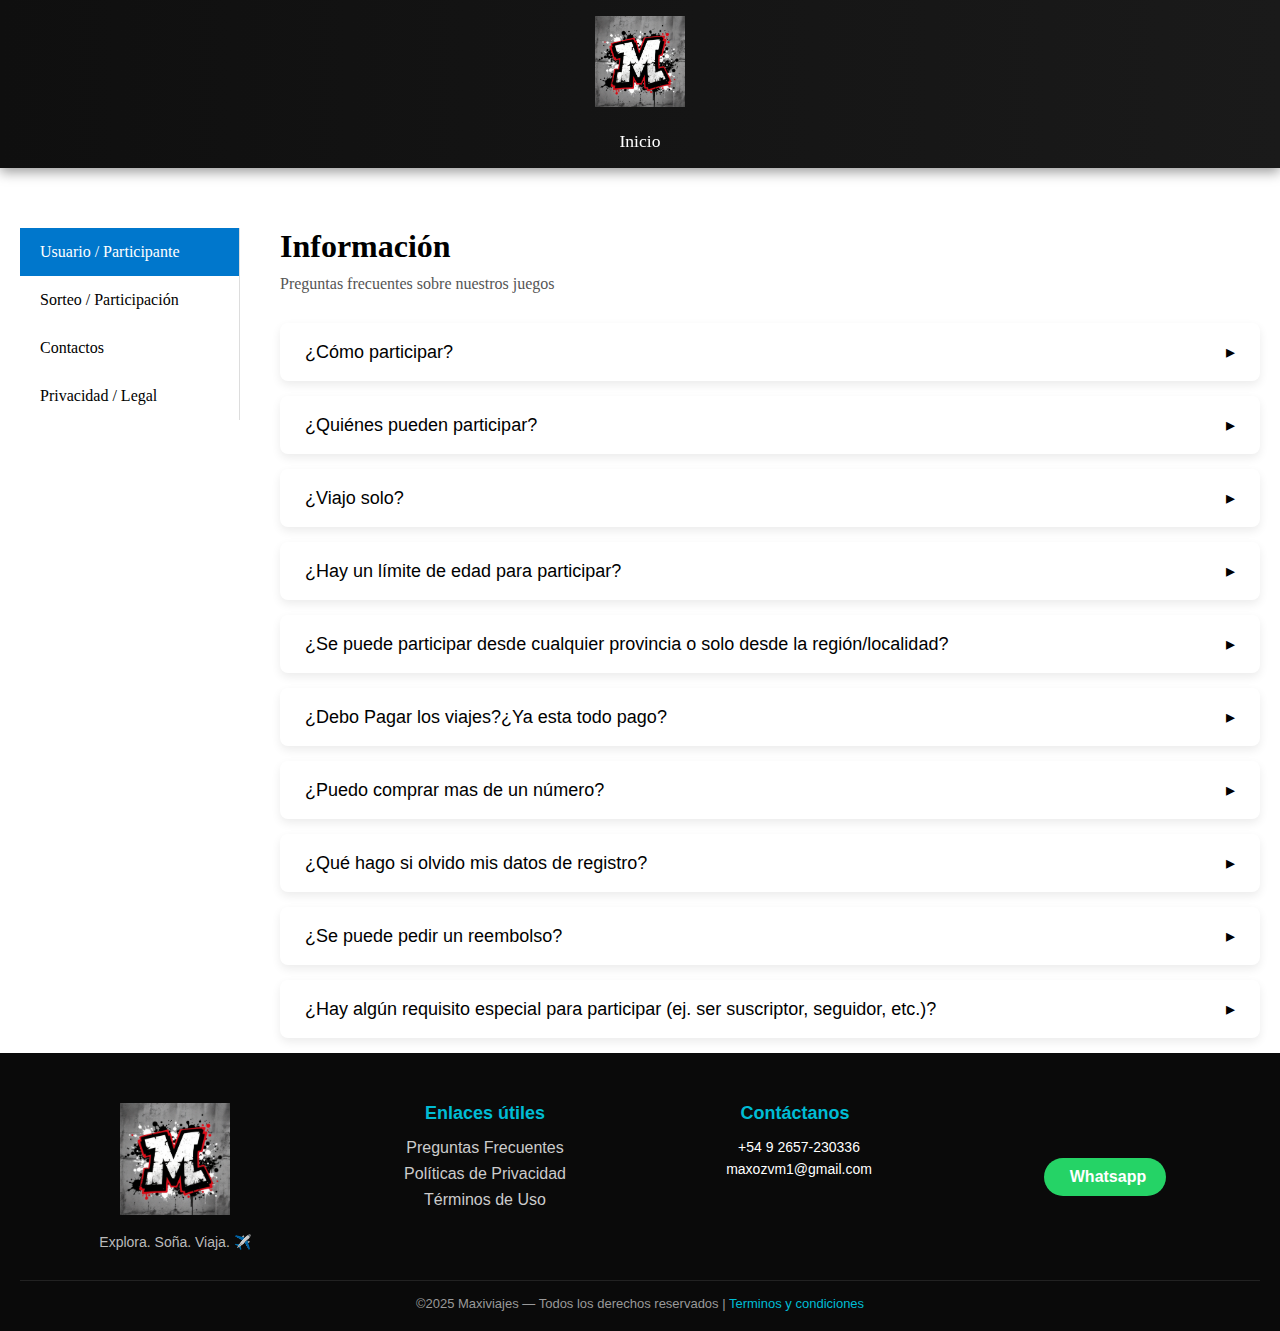
<file: informacion.html>
<!DOCTYPE html>
<html lang="en">

<head>
    <meta charset="UTF-8">
    <meta name="viewport" content="width=device-width, initial-scale=1.0">
    <title>Document</title>
    <link rel="stylesheet" href="información.css">
    <link rel="stylesheet" href="footer.css">
</head>

<body>
    <header class="headerinfo">
        <div class="contLogoIMGinfo">
        <a href="index.html" class="logoinfo"><img src="imagenes/mLogoGraffiti.png" alt=""></a>
        </div>
        <nav class="navinfo">
            <a href="index.html">Inicio</a>
        </nav>
    </header>
    <div class="tabs-content">
        <section id=infoextra class=tab-content>
            <section class=faq-container>
                <aside class=faq-menu>
                    <ul>
                        <li class="faq-category active" data-category=usuario>Usuario / Participante</li>
                        <li class=faq-category data-category=sorteo>Sorteo / Participación</li>
                        <li class="faq-category" data-category="contactosFaQInfo">Contactos</li>
                        <li class=faq-category data-category=privacidad>Privacidad / Legal</li>
                    </ul>
                </aside>
                <div class=faq-content>
                    <h2>Información</h2>
                    <p>Preguntas frecuentes sobre nuestros juegos</p>
                    <!-- FAQ de Usuario/Participante -->
                    <div class=faq-category-content id=usuario>
                        <!-- otro faq item-->
                        <div class=faq-item>
                            <button class=faq-question>
                                ¿Cómo participar?
                                <span class=faq-icon>&#9656;</span>
                            </button>
                            <div class=faq-answer>
                                <p>Completá el formulario disponiendo un Nombre y Apellido para identificarte como
                                    participante, proporcionar un número deseado (máximo 1500) , abonas el valor de
                                    tu
                                    lugar
                                    y ya estas participando!.</p>
                            </div>
                        </div>
                        <!-- otro faq item-->
                        <div class=faq-item>
                            <button class=faq-question>
                                ¿Quiénes pueden participar?
                                <span class=faq-icon>&#9656;</span>
                            </button>
                            <div class=faq-answer>
                                <p>Todos los interesados en participar pueden inscribirse siguiendo los pasos
                                    indicados.
                                </p>
                            </div>
                        </div>
                        <!-- otro faq item-->
                        <div class=faq-item>
                            <button class=faq-question>
                                ¿Viajo solo?
                                <span class=faq-icon>&#9656;</span>
                            </button>
                            <div class=faq-answer>
                                <p>No!. Hay una persona asignada en la coordinación del viaje, el mismo, será el que
                                    te
                                    acompañe desde el ingreso a la provincia en las que son válidos los números.
                                    (Son
                                    válidos en: San Luis, Cordoba, Rio Negro, Mendoza, Buenos Aires), hasta el
                                    finalizar del viaje, respetando totalmente los espacios personales.</p>
                            </div>
                        </div>
                        <!-- otro faq item-->
                        <div class=faq-item>
                            <button class=faq-question>
                                ¿Hay un límite de edad para participar?
                                <span class=faq-icon>&#9656;</span>
                            </button>
                            <div class=faq-answer>
                                <p>No.</p>
                            </div>
                        </div>
                        <!-- otro faq item-->
                        <div class=faq-item>
                            <button class=faq-question>
                                ¿Se puede participar desde cualquier provincia o solo desde la región/localidad?
                                <span class=faq-icon>&#9656;</span>
                            </button>
                            <div class=faq-answer>
                                <p>El sorteo está disponible en todas las provincias!! Toma en cuenta que si estas
                                    alejado
                                    de las siguientes provincias (San Luis, Cordoba, Mendoza, Rio Negro, Buenos
                                    Aires)
                                    , es posible,pero debes acercarte a una de
                                    estas provincias por tu cuenta para que
                                    el premio sea entregado. luego de coordinar los horarios y
                                    fechas, en el momento que llegas nos pondremos en contacto y
                                    tomas el siguiente vuelo o pasaje instantaneamente y directo al destino.</p>
                            </div>
                        </div>
                        <!-- otro faq item-->
                        <div class=faq-item>
                            <button class=faq-question>
                                ¿Debo Pagar los viajes?¿Ya esta todo pago?
                                <span class=faq-icon>&#9656;</span>
                            </button>
                            <div class=faq-answer>
                                <p>Ya esta todo pago!!, Hospedaje, Almuerzo, Merienda, Cena, Movilidad, Comodidad,
                                    tu
                                    experiencia única, un sueño de viaje!!. Si estas fuera de las provincias
                                    mencionadas(San
                                    Luis, Córdoba, Mendoza, Buenos Aires, Rio Negro), tenes que cubrir por tu cuenta
                                    los
                                    gastos
                                    de
                                    pasaje a la provincia mas cercana y si ya estas en alguna de estas provincias,
                                    ya
                                    tenes
                                    todo pago te podes relajar!!, ya podes reclamarlo(Pasajes, Movilidad,
                                    Alimentos)!!
                                </p>
                            </div>
                        </div>
                        <!-- otro faq item-->
                        <div class=faq-item>
                            <button class=faq-question>
                                ¿Puedo comprar mas de un número?
                                <span class=faq-icon>&#9656;</span>
                            </button>
                            <div class=faq-answer>
                                <p>Si, es posible comprar varios números. Para volver a participar en futuros
                                    premios,
                                    deberas abonar nuevamente la cantidad indicada de participación.</p>
                            </div>
                        </div>
                        <!-- otro faq item-->
                        <div class=faq-item>
                            <button class=faq-question>
                                ¿Qué hago si olvido mis datos de registro?
                                <span class=faq-icon>&#9656;</span>
                            </button>
                            <div class=faq-answer>
                                <p> Podes consultarnos por whatsapp, los datos proporcionados por usted mismo, con
                                    el
                                    número
                                    que seleccionaste anteriormente. Al adquirir un número vas a recibir un código
                                    único
                                    para acceder a tu información, no debes compartirlo con nadie!!. En caso de
                                    perder
                                    el
                                    código para verificar si sos el participante, es posible que
                                    se realicen algunas preguntas en referencia a la compra.</p>
                            </div>
                        </div>
                        <!-- otro faq item-->
                        <div class=faq-item>
                            <button class=faq-question>
                                ¿Se puede pedir un reembolso?
                                <span class=faq-icon>&#9656;</span>
                            </button>
                            <div class=faq-answer>
                                <p>Si, se puede reembolsar el dinero desde el mismo momento que realizas la
                                    transferencia.
                                    Tenes que tomar en cuenta que el dinero no será reembolsable 10 dias antes de
                                    seleccionar los ganadores.</p>
                            </div>
                        </div>
                        <!-- otro faq item-->
                        <div class=faq-item>
                            <button class=faq-question>
                                ¿Hay algún requisito especial para participar (ej. ser suscriptor, seguidor, etc.)?
                                <span class=faq-icon>&#9656;</span>
                            </button>
                            <div class=faq-answer>
                                <p>No!. Todos pueden participar, ninguno posee mas ventajas ni privilegios que otro.
                                </p>
                            </div>
                        </div>
                    </div>
                    <!-- FAQ de Sorteo/Participación -->
                    <div class=faq-category-content id=sorteo style=display:none>
                        <!-- otro faq item-->
                        <div class=faq-item>
                            <button class=faq-question>
                                ¿Cómo participar?
                                <span class=faq-icon>&#9656;</span>
                            </button>
                            <div class=faq-answer>
                                <p>Completá el formulario disponiendo un Nombre y Apellido para identificarte como
                                    participante, proporcionar un número deseado (máximo 1500) , abonas el valor de
                                    tu lugar y ya estas participando!.</p>
                            </div>
                        </div>
                        <!-- otro faq item-->
                        <div class=faq-item>
                            <button class=faq-question>
                                En caso de cancelar el sorteo ¿Recupero el valor del número?
                                <span class=faq-icon>&#9656;</span>
                            </button>
                            <div class=faq-answer>
                                <p>Si, en caso de cancelar el evento por algún motivo el dinero es reembolsado a
                                    todos
                                    los
                                    participantes.</p>
                            </div>
                        </div>
                        <!-- otro faq item-->
                        <div class=faq-item>
                            <button class=faq-question>
                                ¿Cómo se asignan los números o participaciones?
                                <span class=faq-icon>&#9656;</span>
                            </button>
                            <div class=faq-answer>
                                <p>La elección es suya, el o los números son seleccionados por usted pero tambien es
                                    posible
                                    solicitar una elección aleatoria de el o los números.</p>
                            </div>
                        </div>
                        <!-- otro faq item-->
                        <div class=faq-item>
                            <button class=faq-question>
                                ¿Puedo transferir mi participación a otra persona?
                                <span class=faq-icon>&#9656;</span>
                            </button>
                            <div class=faq-answer>
                                <p>Si, en caso de salir ganador de alguno de los premios, es posible que el número
                                    selecto
                                    se pueda transferir a otra persona con permisos directamente del ganador.</p>
                            </div>
                        </div>
                        <!-- otro faq item-->
                        <div class=faq-item>
                            <button class=faq-question>
                                ¿Dónde se anuncian los ganadores?
                                <span class=faq-icon>&#9656;</span>
                            </button>
                            <div class=faq-answer>
                                <p>Se anunciará públicamente el ganador en
                                    un directo de twitch. También los resultados seran mostrados en esta página en
                                    la
                                    sección de ganadores, en nuestras redes en algunos medios de comunicación como
                                    radio, especificamente FM LA BOMBA 91.3(Villa Mercedes).</p>
                            </div>
                        </div>
                        <!-- otro faq item-->
                        <div class=faq-item>
                            <button class=faq-question>
                                ¿Cuánto tiempo tengo para reclamar el premio?
                                <span class=faq-icon>&#9656;</span>
                            </button>
                            <div class=faq-answer>
                                <p>El tiempo límite para reclamar es de 3 días desde haberse anunciado los
                                    ganadores.
                                </p>
                            </div>
                        </div>
                        <!-- otro faq item-->
                        <div class=faq-item>
                            <button class=faq-question>
                                ¿Qué pasa si no reclamo el premio a tiempo?
                                <span class=faq-icon>&#9656;</span>
                            </button>
                            <div class=faq-answer>
                                <p>Si en el plazo de 5 días desde haberse declarado los resultados el ganador no se
                                    presenta
                                    o responde a los comunicados informandole que ha sido ganador, se seleccionará
                                    algunos
                                    de los participantes al azar para obtener el premio.</p>
                            </div>
                        </div>
                        <!-- otro faq item-->
                        <div class=faq-item>
                            <button class=faq-question>
                                ¿Qué métodos de pago están disponibles?
                                <span class=faq-icon>&#9656;</span>
                            </button>
                            <div class=faq-answer>
                                <p>Se acepta: Efectivo, Transferencia Bancaria, Mercado Pago.</p>
                            </div>
                        </div>
                        <!-- otro faq item-->
                        <div class=faq-item>
                            <button class=faq-question>
                                ¿Puedo participar si no tengo cuenta en la plataforma?
                                <span class=faq-icon>&#9656;</span>
                            </button>
                            <div class=faq-answer>
                                <p>Si!.</p>
                            </div>
                        </div>
                        <!-- otro faq item-->
                        <div class=faq-item>
                            <button class=faq-question>
                                ¿Tenes dudas?
                                <span class=faq-icon>&#9656;</span>
                            </button>
                            <div class=faq-answer>
                                <p>Contactanos por whatsapp: <a href="https://wa.me/34123456789" target="_blank"
                                        class="whatsapp-btn">
                                        <i class="fa-brands fa-whatsapp"></i>Whatsapp
                                    </a>.</p>
                            </div>
                        </div>
                    </div>
                    <!-- FAQ de Contactos -->
                    <div class=faq-category-content id=contactosFaQInfo style=display:none>
                        <!-- otro faq item-->
                        <div class=faq-item>
                            <button class=faq-question>
                                ¿Donde puedo contactarlos?
                                <span class=faq-icon>&#9656;</span>
                            </button>
                            <div class=faq-answer>
                                <p>Podes contactarnos por nuestras <b>REDES:</b> <a href="">Facebook</a>, <a
                                        href="">Instagram</a>, correo electrónico: <b>maxozvm1@gmail.com</b> o por
                                    <a href="https://wa.me/5492657230336" target="_blank">whatsapp</a>.
                                </p>
                            </div>
                        </div>
                    </div>
                    <!-- FAQ de Privacidad/Legal -->
                    <div class=faq-category-content id=privacidad style=display:none>
                        <!-- otro faq item-->
                        <div class=faq-item>
                            <button class=faq-question>
                                Política de privacidad
                                <span class=faq-icon>&#9656;</span>
                            </button>
                            <div class=faq-answer>
                                <p><strong>Última actualización:</strong> [28/10/2025]</p>
                                <p>Bienvenido(a) a <strong>Maxiviajes</strong>. La presente
                                    <strong>Política de Privacidad</strong> tiene como finalidad informarte sobre
                                    cómo
                                    recopilamos, utilizamos y protegemos la información personal que nos
                                    proporcionas al
                                    participar en nuestros sorteos, juegos o promociones.
                                </p>
                                <p>Al navegar y participar en esta página, aceptas expresamente los
                                    <strong>Términos y Condiciones de Uso</strong> y esta Política de Privacidad. Si
                                    no
                                    estás de acuerdo con alguno de sus apartados, te recomendamos no utilizar el
                                    sitio.
                                </p>
                                <h4>1. Información que recopilamos</h4>
                                <p>Durante el proceso de participación, podremos solicitarte información como:</p>
                                <ul>
                                    <li>Nombre y apellidos (opcional o según el tipo de sorteo)</li>
                                    <li>Número de contacto o teléfono</li>
                                    <li>Dirección de correo electrónico (si aplica)</li>
                                    <li>Número de participación o identificador del concursante</li>
                                </ul>
                                <p>Toda la información recolectada será utilizada <strong>únicamente</strong> para
                                    gestionar
                                    la participación en los juegos, realizar notificaciones a los ganadores y llevar
                                    un
                                    control de los juegos y promociones.</p>
                                <h4>2. Uso de la información</h4>
                                <p>La información proporcionada será utilizada con los siguientes fines:</p>
                                <ul>
                                    <li>Registrar y validar tu participación en los juegos.</li>
                                    <li>Contactarte en caso de resultar ganador.</li>
                                    <li>Cumplir con las funciones necesarias para la administración de los juegos y
                                        promociones.</li>
                                </ul>
                                <p><strong>No se hará uso de tus datos personales para fines distintos a los aquí
                                        descritos.</strong></p>
                                <h4>3. Publicación de resultados</h4>
                                <p>Para proteger la identidad de los participantes, en la publicación de ganadores o
                                    resultados
                                    <strong>solo se mostrará el número de participación</strong> o identificador
                                    asignado.
                                    No se divulgarán nombres, números telefónicos, correos electrónicos ni ninguna
                                    otra
                                    información personal.
                                </p>
                                <h4>4. Aceptación de la modalidad del sorteo y condiciones</h4>
                                <p>Al participar en cualquiera de las actividades, sorteos o promociones de esta
                                    página,
                                    el
                                    usuario declara que <strong>acepta de forma total y voluntaria la modalidad del
                                        sorteo</strong>, así como todas las <strong>condiciones de uso,
                                        participación,
                                        pagos, premios y cualquier aspecto relevante</strong>
                                    establecido por la organización. No se admitirán reclamos o disputas sobre la
                                    mecánica,
                                    selección de ganadores o condiciones generales una vez aceptada la
                                    participación.
                                </p>
                                <h4>5. Limitación de responsabilidad</h4>
                                <p>El titular de esta página <strong>no se hace responsable</strong> de cualquier
                                    uso
                                    indebido, copia, filtración o tratamiento no autorizado de la información
                                    personal
                                    que
                                    pudiera realizarse fuera de los límites y plataformas de este sitio.</p>
                                <p>Una vez que los datos salen del control directo de esta página, el administrador
                                    queda
                                    <strong>libre de toda causa, reclamo, problema legal o acusación</strong>
                                    derivada
                                    de
                                    dicho uso externo.
                                </p>
                                <h4>6. Conservación y seguridad de la información</h4>
                                <p>Tu información será almacenada de forma segura y confidencial durante el tiempo
                                    necesario
                                    para cumplir con los fines antes descritos. Implementamos medidas razonables
                                    para
                                    evitar
                                    el acceso, alteración o uso no autorizado de tus datos.</p>
                                <h4>7. Aceptación de la política</h4>
                                <p>Al navegar por esta página y/o participar en nuestros sorteos, <strong>aceptas
                                        expresamente</strong>
                                    esta Política de Privacidad y los Términos y Condiciones de Uso.</p>
                                <h4>8. Modificaciones</h4>
                                <p>Nos reservamos el derecho de modificar, actualizar o cambiar esta Política de
                                    Privacidad
                                    en cualquier momento incluyendo sorteos, premios, fechas y modalidades del
                                    juego.
                                    Las
                                    modificaciones serán publicadas en este mismo sitio y entrarán
                                    en vigor desde su fecha de publicación.</p>
                                <h4>9. Contacto</h4>
                                <p>Si tienes alguna duda sobre esta Política de Privacidad o sobre el manejo de tus
                                    datos,
                                    puedes comunicarte a través de:</p>
                                <ul>
                                    <li><strong>Correo electrónico:</strong> maxiviajesconsultas0203@gmail.com</li>
                                </ul>
                            </div>
                        </div>
                        <!-- otro faq item-->

                        <div class="faq-item">
                            <button class="faq-question">
                                Términos y Condiciones de Uso
                                <span class="faq-icon">&#9656;</span>
                            </button>
                            <div class="faq-answer">
                                <p><strong>Última actualización:</strong> 28/10/2025</p>

                                <p>Bienvenido(a) a <strong>Maxiviajes</strong>. Estos <strong>Términos y
                                        Condiciones de Uso</strong>
                                    regulan el acceso y utilización de este sitio web, incluyendo toda la
                                    información, servicios,
                                    sorteos y materiales disponibles.</p>

                                <h4>1. Aceptación de los términos</h4>
                                <p>Al acceder o utilizar este sitio, el usuario reconoce haber leído, entendido
                                    y aceptado los presentes
                                    términos. Si no está de acuerdo con alguno de ellos, deberá abstenerse de
                                    utilizar el sitio.</p>

                                <h4>2. Propiedad intelectual</h4>
                                <p>Todo el contenido de este sitio, incluyendo pero no limitado a diseño,
                                    textos, código fuente,
                                    fotografías, logotipos, íconos, imágenes y videos, son propiedad de
                                    <strong>Maxiviajes</strong>
                                    o de sus respectivos autores, y están protegidos por la <strong>Ley 11.723
                                        de Propiedad Intelectual de la República Argentina</strong>,
                                    y demás normas internacionales vigentes en materia de derechos de autor y
                                    marcas registradas.
                                </p>
                                <p><strong>Está prohibido</strong> copiar, modificar, distribuir, reproducir o
                                    usar cualquier parte del
                                    código, imágenes o diseño con fines comerciales, de suplantación de
                                    identidad o sin autorización
                                    expresa por escrito del titular.</p>

                                <h4>3. Protección de identidad e imágenes</h4>
                                <p>Las imágenes personales y fotografías publicadas en este sitio tienen fines
                                    ilustrativos o informativos.
                                    No se permite su uso, reproducción o edición con fines de suplantación de
                                    identidad, difamación o cualquier
                                    otro uso ilícito. El uso indebido podrá ser denunciado conforme al
                                    <strong>artículo 172 del Código Penal Argentino</strong>
                                    (fraude y estafa) y otras normas aplicables.
                                </p>
                                <p>El titular del sitio se reserva el derecho de emprender acciones legales en
                                    caso de detección de
                                    falsificación, estafa o uso indebido del nombre, logo, imágenes o código.
                                </p>

                                <h4>4. Protección de datos personales</h4>
                                <p>Los datos personales recolectados en el sitio se tratarán conforme a la
                                    <strong>Ley N.º 25.326 de Protección de Datos Personales</strong> y su
                                    reglamentación.
                                    Los usuarios podrán solicitar en cualquier momento la actualización,
                                    rectificación o eliminación
                                    de sus datos enviando un correo a
                                    <strong>maxiviajesconsultas0203@gmail.com</strong>.
                                </p>
                                <p>Los datos serán utilizados exclusivamente para fines vinculados a los
                                    sorteos, promociones o comunicaciones
                                    informativas del sitio, y no serán cedidos a terceros sin consentimiento
                                    expreso del usuario.</p>

                                <h4>5. Participación en sorteos o promociones</h4>
                                <p>Al participar en juegos o sorteos publicados en este sitio, el usuario acepta
                                    las condiciones
                                    específicas de cada promoción. Dichos sorteos se rigen por la
                                    <strong>Ley N.º 22.802 de Lealtad Comercial</strong> y la <strong>Ley N.º
                                        24.240 de Defensa del Consumidor</strong>,
                                    garantizando la transparencia y buena fe en su desarrollo.
                                </p>
                                <p>No se aceptarán reclamos una vez efectuada la participación y aceptadas las
                                    bases y condiciones.</p>

                                <h4>6. Limitación de responsabilidad</h4>
                                <p>El titular del sitio no garantiza la disponibilidad continua del servicio ni
                                    se hace responsable
                                    por daños directos o indirectos derivados del uso o imposibilidad de uso del
                                    sitio o sus contenidos.</p>
                                <p>Asimismo, no será responsable por acciones de terceros, estafas o
                                    suplantaciones realizadas fuera de las
                                    plataformas oficiales mencionadas en esta web.</p>

                                <h4>7. Enlaces externos</h4>
                                <p>Este sitio puede contener enlaces a sitios web externos.
                                    <strong>Maxiviajes</strong> no asume
                                    responsabilidad alguna por el contenido, políticas o prácticas de dichos
                                    sitios, que están
                                    fuera de su control.
                                </p>

                                <h4>8. Modificaciones</h4>
                                <p><strong>Maxiviajes</strong> se reserva el derecho de modificar, actualizar o
                                    eliminar cualquier parte
                                    de estos términos en cualquier momento. Las modificaciones entrarán en vigor
                                    una vez publicadas en
                                    esta misma sección.</p>

                                <h4>9. Legislación aplicable y jurisdicción</h4>
                                <p>Estos Términos y Condiciones se rigen por las leyes de la República
                                    Argentina.
                                    Cualquier controversia será sometida a los tribunales ordinarios con asiento
                                    en la
                                    <strong>Ciudad de San Luis, Argentina</strong>, renunciando las partes a
                                    cualquier otro fuero o jurisdicción.
                                </p>

                                <h4>10. Contacto</h4>
                                <p>Para cualquier consulta o solicitud relacionada con estos términos, podés
                                    comunicarte a:</p>
                                <ul>
                                    <li><strong>Correo electrónico:</strong> maxiviajesconsultas0203@gmail.com
                                    </li>
                                    <li><strong>WhatsApp:</strong> <a href="https://wa.me/5492657230336"
                                            target="_blank">+54 9 2657 230336</a></li>
                                </ul>

                                <p>Al continuar utilizando este sitio, confirmás que comprendés y aceptás todos
                                    los puntos
                                    establecidos en estos <strong>Términos y Condiciones de Uso</strong>.</p>
                            </div>
                        </div>
                    </div>


                </div>

            </section>

        </section>
    </div>

    <footer>
        <div class=footer-container>
            <div class=footer-logo>
                <img src=imagenes/mLogoGraffiti.png alt="Logo de la Empresa">
                <p>Explora. Soña. Viaja. ✈️</p>
            </div>
            <div class=footer-links>
                <h4>Enlaces útiles</h4>
                <ul>
                    <li><a href=#>Preguntas Frecuentes</a></li>
                    <li><a href=#>Políticas de Privacidad</a></li>
                    <li><a href=#>Términos de Uso</a></li>
                </ul>
            </div>
            <div class=footer-contact>
                <h4>Contáctanos</h4>
                <p><i class="fa-solid fa-phone"></i> +54 9 2657-230336</p>
                <p><i class="fa-solid fa-envelope"></i> maxozvm1@gmail.com</p>
                <div class=social-icons>
                    <a href="https://www.facebook.com/profile.php?id=61582789603555" target="_blank"><i
                            class="fa-brands fa-facebook-f"></i></a>
                    <a href="https://www.instagram.com/_.maxiiz2/" target="_blank"><i
                            class="fa-brands fa-instagram"></i></a>

                    <a href="https://www.twitch.tv/smaxxi21" tarhet="_blank"> <i class="fa-brands fa-twitch"></i></a>
                </div>
            </div>
            <div class=footer-whatsapp>
                <a href="https://wa.me/5492657230336" target="_blank" class=whatsapp-btn>
                    <i class="fa-brands fa-whatsapp"></i> Whatsapp
                </a>
            </div>
        </div>
        <div class=footer-bottom>
            <p>©2025 Maxiviajes — Todos los derechos reservados |
                <a href="#faqcontentInformacionCont">Terminos y condiciones</a>
            </p>
        </div>
    </footer>
    <script src="inf.js"></script>
</body>

</html>
</file>
<file: información.css>
* {
  margin: 0%;
  padding: 0%;
  box-sizing: border-box;
}

.headerinfo {
  display: flex;
  align-items: center;
  flex-direction: column;
  justify-items: center;
  padding: 1rem 2rem;
  background: linear-gradient(90deg, #0f0f0f, #1a1a1a);
  /* fondo moderno */
  box-shadow: 0 4px 12px rgba(0, 0, 0, 0.4);
  /* sombra más elegante */
  position: sticky;
  top: 0;
  z-index: 1000;
}

.contLogoIMGinfo {
  display: flex;
  width: 90px;
  transition: transform 0.3s ease;
  margin-bottom: 10px;
}

.contLogoIMGinfo img {
  width: 100%;
  object-fit: cover;
}


.logoinfo {
  text-decoration: none;
  color: #fff;
  font-weight: 600;
  letter-spacing: 0.5px;
}

.navinfo {
  display: flex;
  justify-content: center;
  width: 100%;
  margin-top: 10px;
}

.navinfo a {
  text-decoration: none;
  color: #fff;
  font-weight: 500;
  font-size: 1.1rem;
  position: relative;
  transition: color 0.3s ease;
  margin: 0 1rem;
}

.navinfo a::after {
  content: '';
  display: block;
  width: 0;
  height: 2px;
  background: #00ffff;
  /* color de línea hover */
  transition: width 0.3s;
  position: absolute;
  bottom: -4px;
  left: 0;
}

.navinfo a:hover {
  color: #00ffff;
}

.navinfo a:hover::after {
  width: 100%;
}


/********************* FAQ CONTENIDO *********************/
.faq-container {
  display: flex;
  gap: 40px;
  padding: 0 20px;
  margin-top: 60px;
}

/* Menú lateral */
.faq-menu {
  flex: 0 0 220px;
}

@media (min-width:690px) {
  .faq-menu {
    flex: 0 0 220px;
  }
}

@media (max-width:690px) {
  .faq-menu {
    flex: 0 0 100px;
  }

  .faq-container {
    padding: 0px;
    gap: 20px;
  }
}


.faq-menu ul {
  list-style: none;
  padding: 0;
  margin: 0;
  border-right: 1px solid #ddd;
}

.faq-menu li {
  padding: 15px 20px;
  cursor: pointer;
  transition: background 0.3s;
}

.faq-menu li:hover,
.faq-menu li.active {
  background-color: #0077cc;
  color: #fff;
  font-weight: 500;
}

/* Contenido */
.faq-content {
  flex: 1;
}

.faq-content h2 {
  font-size: 32px;
  margin-bottom: 10px;
}

.faq-content p {
  font-size: 16px;
  margin-bottom: 30px;
  color: #555;
}

/* FAQ items */
.faq-item {
  background: #fff;
  border-radius: 8px;
  box-shadow: 0 4px 10px rgba(0, 0, 0, 0.08);
  margin-bottom: 15px;
  overflow: hidden;
  transition: box-shadow 0.3s ease;
}

.faq-item:hover {
  box-shadow: 0 6px 15px rgba(0, 0, 0, 0.12);
}

.faq-question {
  width: 100%;
  padding: 18px 25px;
  text-align: left;
  border: none;
  background: none;
  cursor: pointer;
  display: flex;
  justify-content: space-between;
  align-items: center;
  font-size: 18px;
  font-weight: 500;
  transition: color 0.3s;
}

.faq-question:hover {
  color: #0077cc;
}

.faq-answer {
  max-height: 0;
  overflow: auto;
  padding: 0 25px;
  background: #fafafa;
  transition: max-height 0.4s ease, padding 0.4s ease;
}

.faq-answer p {
  margin: 15px 0;
  line-height: 1.6;
  color: #444;
}

.faq-item.active .faq-answer {
  max-height: 500px;
  padding: 15px 25px;
}

.faq-icon {
  font-size: 18px;
  transition: transform 0.3s ease;
}

.faq-item.active .faq-icon {
  transform: rotate(90deg);
}
</file>
<file: footer.css>
/*******************************/
/*******************************/

/* Footer */

footer a:hover {
  text-decoration: underline;
}

footer {
    text-align: center;
  background: #0a0a0a;
  color: #fff;
  padding: 50px 20px 20px;
  font-family: "Poppins", sans-serif;
}

.footer-container {
  max-width: 1200px;
  margin: auto;
  display: grid;
  grid-template-columns: repeat(auto-fit, minmax(230px, 1fr));
  gap: 40px;
}

.footer-logo img {
  max-width: 110px;
  margin-bottom: 10px;
}

.footer-logo p {
  font-size: 14px;
  color: #bbb;
  margin-top: 5px;
}

.footer-links h4,
.footer-contact h4 {
  margin-bottom: 15px;
  color: #00bcd4;
  font-size: 18px;
}

.footer-links ul {
  list-style: none;
  padding: 0;
}

.footer-links ul li {
  margin: 8px 0;
}

.footer-links ul li a {
  text-decoration: none;
  color: #ccc;
  transition: 0.3s;
}

.footer-links ul li a:hover {
  color: #00bcd4;
}

.footer-contact p {
  font-size: 14px;
  margin: 6px 0;
}

.footer-contact i {
  margin-right: 8px;
  color: #00bcd4;
}

.social-icons {
  margin-top: 10px;
}

.social-icons a {
  text-decoration: none;
  color: #fff;
  margin-right: 12px;
  font-size: 20px;
  transition: 0.3s;
}

.social-icons a:hover {
  color: #00bcd4;
}

.footer-whatsapp {
  display: flex;
  align-items: center;
  justify-content: center;
}

.whatsapp-btn {
  display: inline-flex;
  align-items: center;
  gap: 6px;
  background: #25d366;
  color: #fff;
  border-radius: 50px;
  padding: 10px 20px;
  font-weight: 600;
  text-decoration: none;
  transition: 0.3s;
}

.whatsapp-btn:hover {
  background: #1ebe5d;
}

.footer-bottom {
  text-align: center;
  margin-top: 30px;
  border-top: 1px solid #222;
  padding-top: 15px;
  font-size: 13px;
  color: #999;
}

.footer-bottom a {
  color: #00bcd4;
  text-decoration: none;
}

.footer-bottom a:hover {
  text-decoration: underline;
}
</file>
